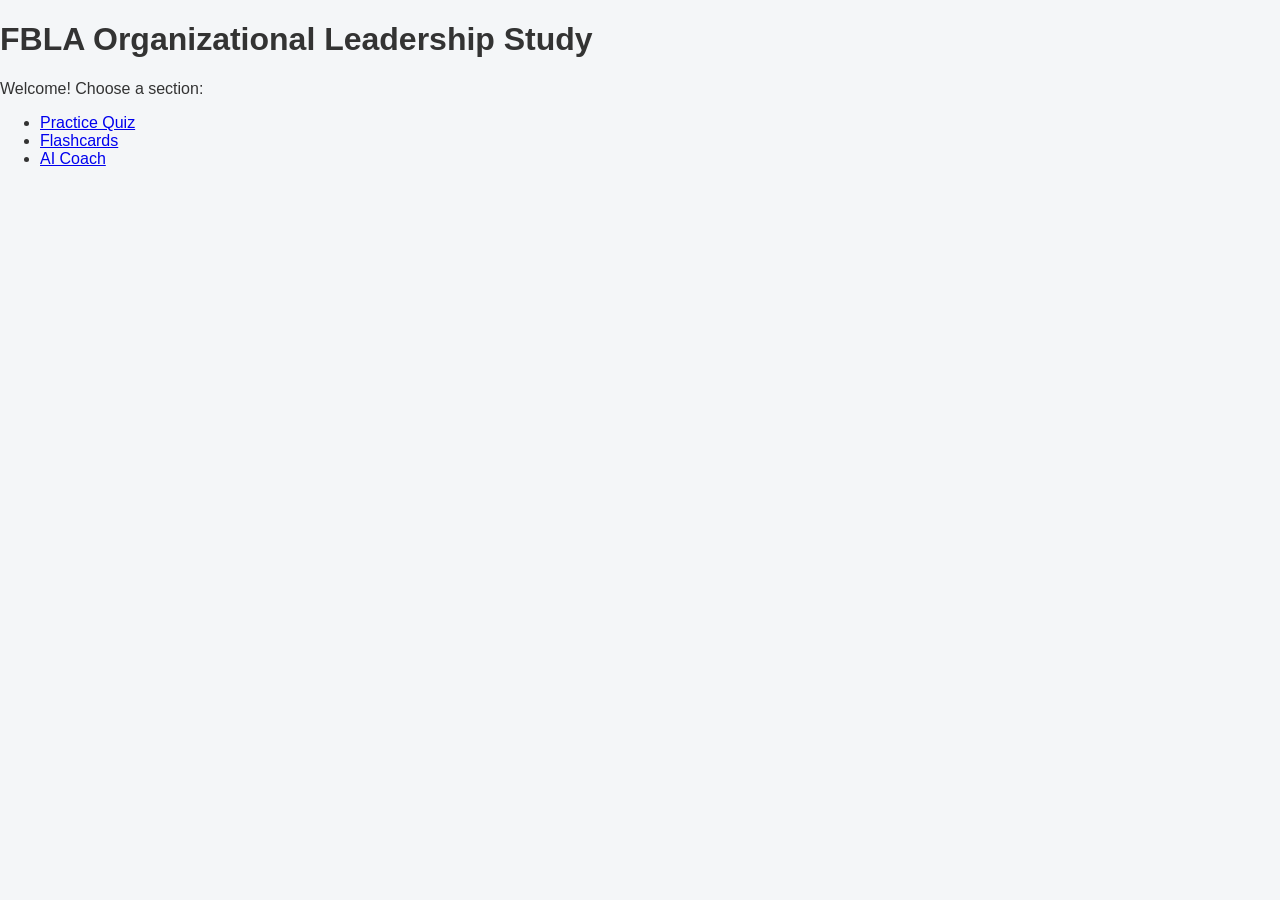
<file: Index.html>
<!DOCTYPE html>
<html>
<head>
  <title>FBLA Org Leadership Study</title>
  <link rel="stylesheet" href="style.css">
</head>
<body>

<h1>FBLA Organizational Leadership Study</h1>

<p>Welcome! Choose a section:</p>

<ul>
  <li><a href="quiz.html">Practice Quiz</a></li>
  <li><a href="flashcards.html">Flashcards</a></li>
  <li><a href="ai.html">AI Coach</a></li>
</ul>

</body>
</html>
</file>
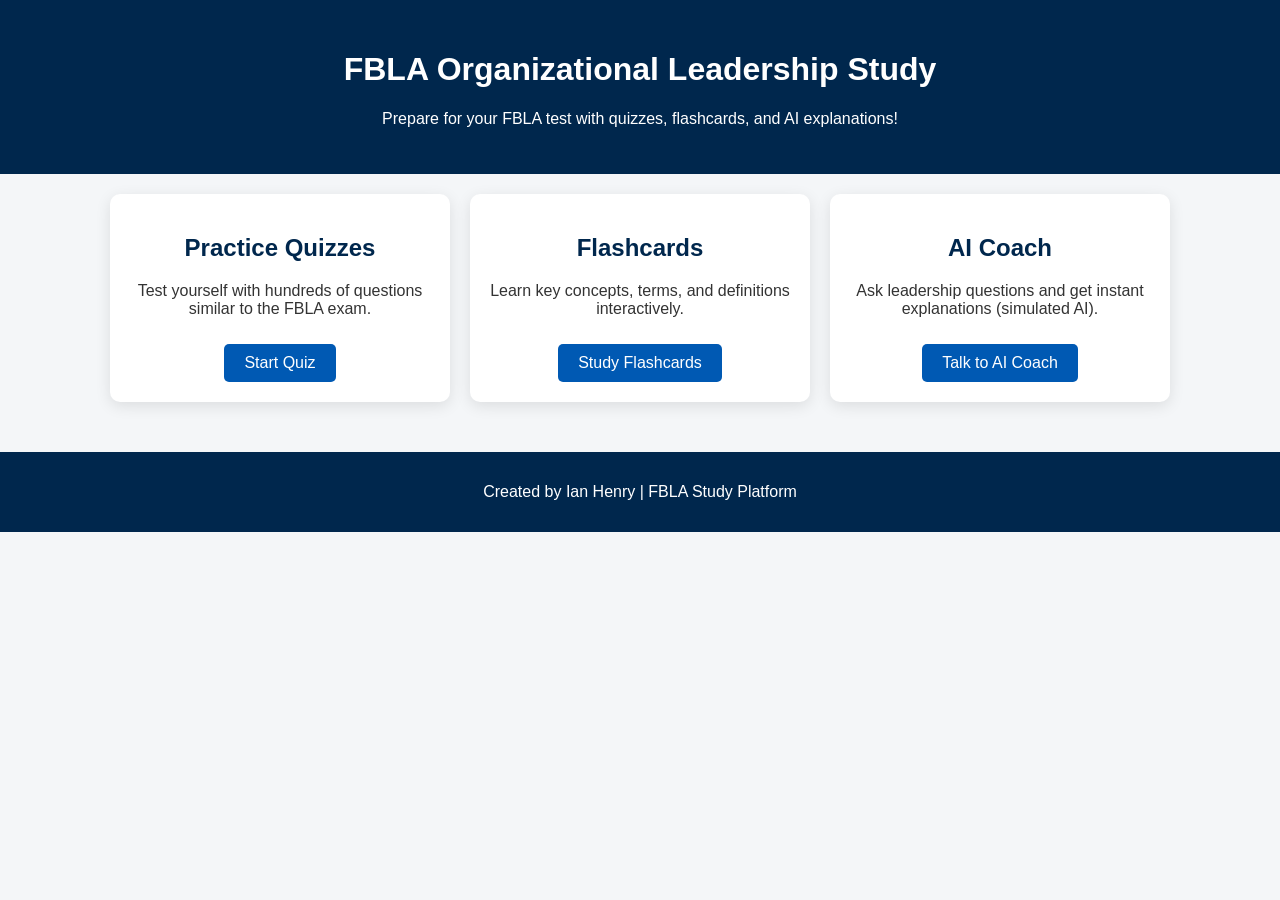
<file: index.html>
<!DOCTYPE html>
<html lang="en">
<head>
  <meta charset="UTF-8">
  <title>FBLA Leadership Study</title>
  <link rel="stylesheet" href="style.css">
</head>
<body>
  <header>
    <h1>FBLA Organizational Leadership Study</h1>
    <p>Prepare for your FBLA test with quizzes, flashcards, and AI explanations!</p>
  </header>

  <main>
    <section class="card">
      <h2>Practice Quizzes</h2>
      <p>Test yourself with hundreds of questions similar to the FBLA exam.</p>
      <a href="quiz.html" class="btn">Start Quiz</a>
    </section>

    <section class="card">
      <h2>Flashcards</h2>
      <p>Learn key concepts, terms, and definitions interactively.</p>
      <a href="flashcards.html" class="btn">Study Flashcards</a>
    </section>

    <section class="card">
      <h2>AI Coach</h2>
      <p>Ask leadership questions and get instant explanations (simulated AI).</p>
      <a href="ai.html" class="btn">Talk to AI Coach</a>
    </section>
  </main>

  <footer>
    <p>Created by Ian Henry | FBLA Study Platform</p>
  </footer>
</body>
</html>
</file>
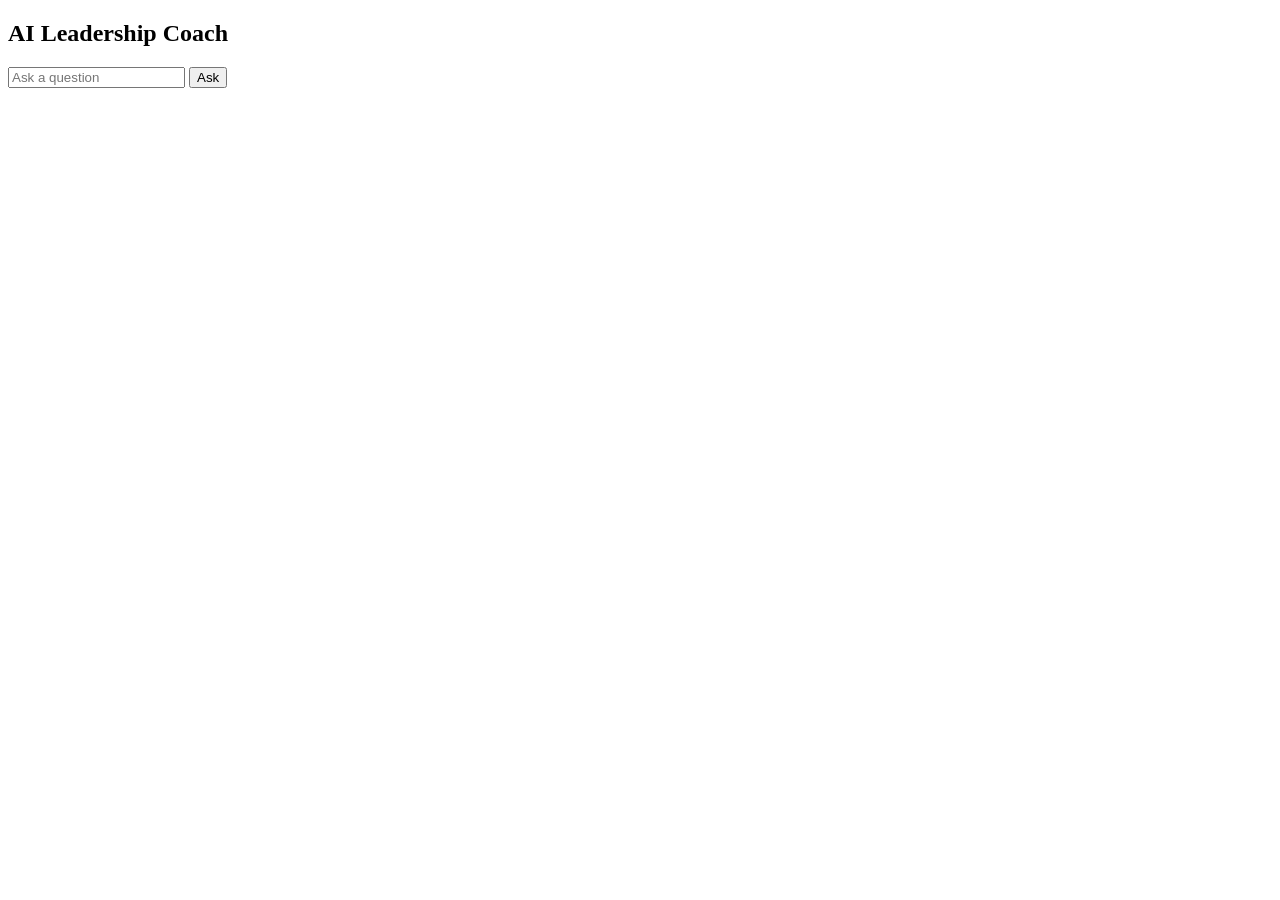
<file: ai.html>
<!DOCTYPE html>
<html>
<head>
  <title>AI Coach</title>
</head>
<body>

<h2>AI Leadership Coach</h2>

<input id="question" placeholder="Ask a question">
<button onclick="answer()">Ask</button>

<p id="response"></p>

<script>
function answer() {
  let q = document.getElementById("question").value.toLowerCase();

  if(q.includes("lmx")) {
    document.getElementById("response").innerText =
      "LMX is a leadership theory focusing on relationships between leaders and followers.";
  } else {
    document.getElementById("response").innerText =
      "Try asking about leadership concepts like communication or LMX.";
  }
}
</script>

</body>
</html>
</file>
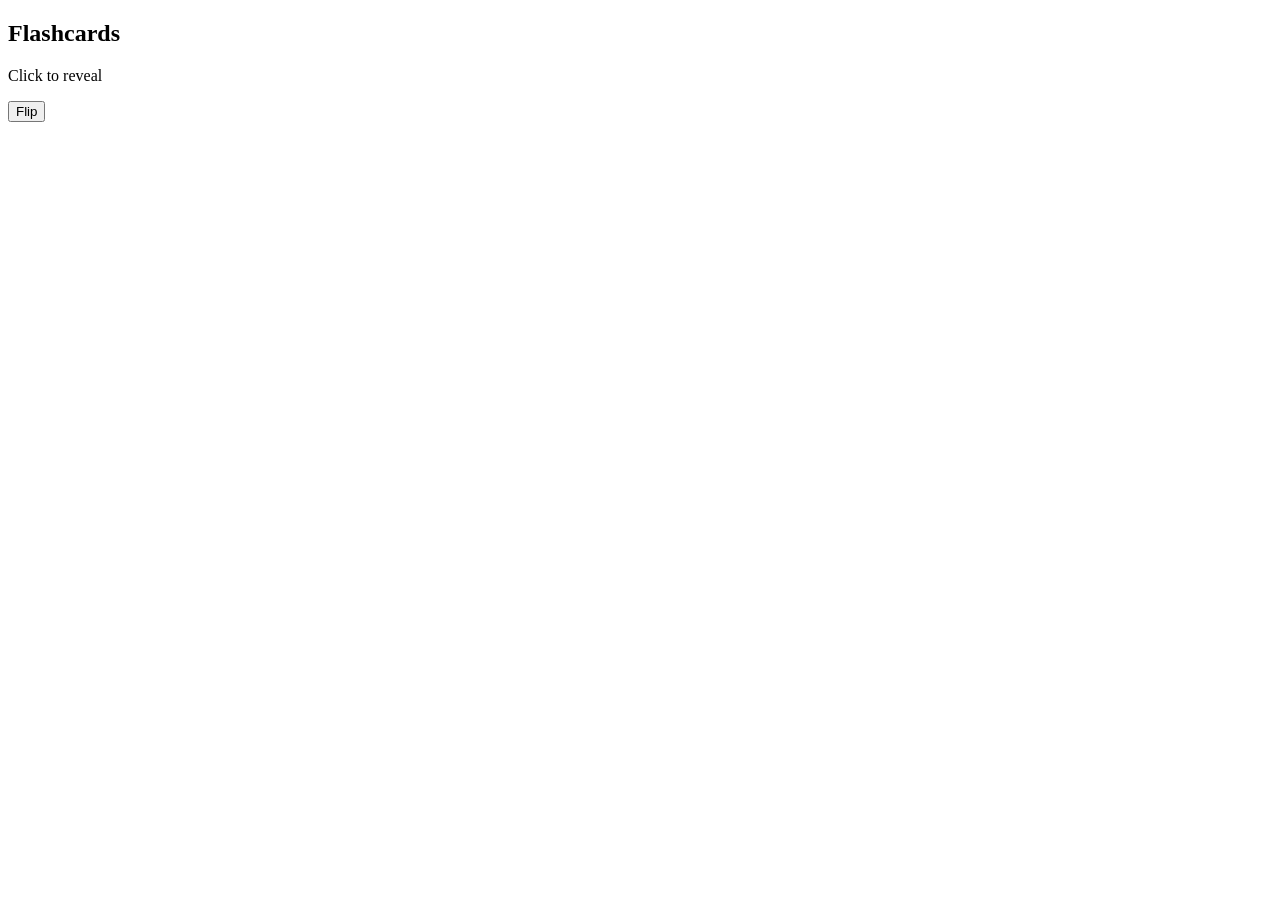
<file: flashcards.html>
<!DOCTYPE html>
<html>
<head>
  <title>Flashcards</title>
</head>
<body>

<h2>Flashcards</h2>

<p id="card">Click to reveal</p>
<button onclick="flip()">Flip</button>

<script>
let flipped = false;

function flip() {
  if(!flipped) {
    document.getElementById("card").innerText = "LMX = Leader Member Exchange";
    flipped = true;
  } else {
    document.getElementById("card").innerText = "Click to reveal";
    flipped = false;
  }
}
</script>

</body>
</html>
</file>
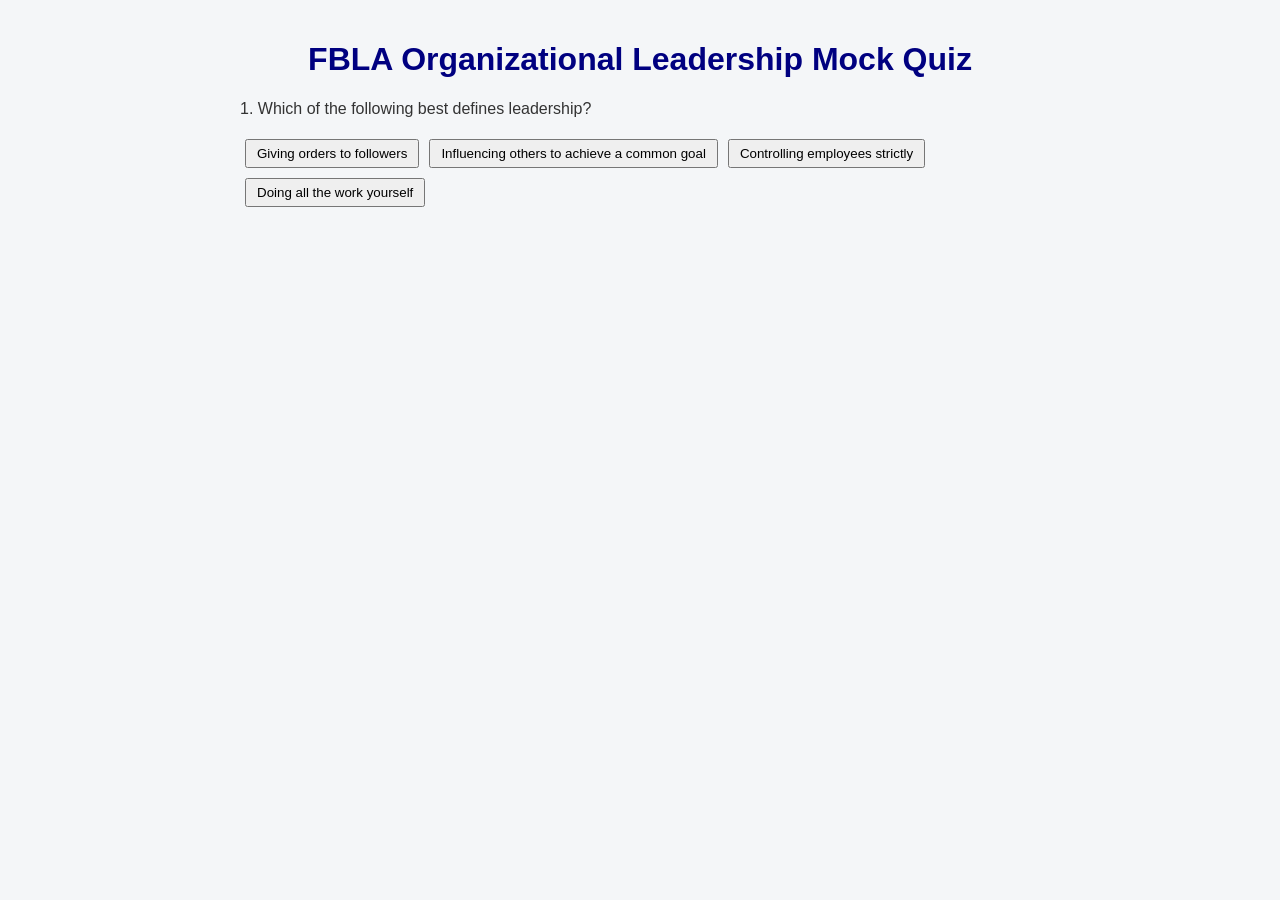
<file: mock-quiz.html>
<!DOCTYPE html>
<html>
<head>
  <title>FBLA Organizational Leadership Mock Quiz</title>
  <link rel="stylesheet" href="style.css">
  <style>
    body { font-family: Arial; text-align: left; padding: 20px; max-width: 800px; margin: auto; }
    h1 { text-align: center; color: navy; }
    button { margin: 5px; padding: 5px 10px; }
    #result { margin-top: 10px; font-weight: bold; }
  </style>
</head>
<body>

<h1>FBLA Organizational Leadership Mock Quiz</h1>
<p id="question"></p>

<div id="options"></div>

<p id="result"></p>
<button id="nextBtn" onclick="nextQuestion()" style="display:none;">Next Question</button>
<p id="score"></p>

<script>
const questions = [
  {
    question: "Which of the following best defines leadership?",
    options: ["Giving orders to followers", "Influencing others to achieve a common goal", "Controlling employees strictly", "Doing all the work yourself"],
    answer: 1
  },
  {
    question: "What is the primary purpose of self-assessment in leadership?",
    options: ["To compare yourself to others", "To identify personal leadership strengths and weaknesses", "To rank team members", "To impress supervisors"],
    answer: 1
  },
  {
    question: "Which characteristic is essential for leaders to handle unexpected challenges?",
    options: ["Resiliency", "Strictness", "Wealth", "Popularity"],
    answer: 0
  },
  {
    question: "Initiative in leadership refers to:",
    options: ["Waiting for instructions", "Taking action without being asked", "Delegating all work", "Avoiding risk"],
    answer: 1
  },
  {
    question: "Leaders who maintain a positive attitude are more likely to:",
    options: ["Lower team morale", "Inspire and motivate their followers", "Avoid taking responsibility", "Focus only on rules"],
    answer: 1
  },
  {
    question: "Which is an interpersonal role for managerial leadership?",
    options: ["Figurehead", "Spokesperson", "Negotiator", "Monitor"],
    answer: 0
  },
  {
    question: "Which is an informational role for managerial leadership?",
    options: ["Leader", "Disseminator", "Liaison", "Entrepreneur"],
    answer: 1
  },
  {
    question: "What is a primary function of a leader as a decision-maker?",
    options: ["Assign tasks only", "Solve problems and allocate resources", "Watch employees", "Avoid conflicts"],
    answer: 1
  },
  {
    question: "A manager acting as a liaison is primarily:",
    options: ["Communicating with people inside and outside the organization", "Approving paperwork", "Monitoring attendance", "Focusing on finances"],
    answer: 0
  },
  {
    question: "Which is an example of the entrepreneurial role of leadership?",
    options: ["Hiring employees", "Developing new initiatives and improvements", "Giving presentations", "Scheduling meetings"],
    answer: 1
  },
  {
    question: "In the communication process, the sender is responsible for:",
    options: ["Interpreting feedback", "Creating and sending the message", "Ignoring the receiver", "Documenting errors"],
    answer: 1
  },
  {
    question: "The receiver in communication:",
    options: ["Encodes the message", "Decodes and interprets the message", "Designs new goals", "Avoids feedback"],
    answer: 1
  },
  {
    question: "Feedback in communication:",
    options: ["Is optional", "Helps the sender know if the message was understood", "Only occurs in emails", "Is only for criticism"],
    answer: 1
  },
  {
    question: "Nonverbal communication includes all EXCEPT:",
    options: ["Facial expressions", "Tone of voice", "Written reports", "Gestures"],
    answer: 2
  },
  {
    question: "Active listening requires:",
    options: ["Interrupting to give your opinion", "Paying attention, asking clarifying questions, and reflecting", "Ignoring body language", "Focusing on your own response"],
    answer: 1
  }
];

// Quiz logic
let currentQuestion = 0;
let score = 0;

function showQuestion() {
  document.getElementById("result").innerText = "";
  document.getElementById("nextBtn").style.display = "none";
  const q = questions[currentQuestion];
  document.getElementById("question").innerText = `${currentQuestion + 1}. ${q.question}`;

  const optionsDiv = document.getElementById("options");
  optionsDiv.innerHTML = "";
  q.options.forEach((opt, i) => {
    const btn = document.createElement("button");
    btn.innerText = opt;
    btn.onclick = () => checkAnswer(i);
    optionsDiv.appendChild(btn);
  });
}

function checkAnswer(selected) {
  const q = questions[currentQuestion];
  if(selected === q.answer) {
    document.getElementById("result").innerText = "✅ Correct!";
    score++;
  } else {
    document.getElementById("result").innerText = `❌ Wrong! Correct answer: ${q.options[q.answer]}`;
  }
  document.getElementById("nextBtn").style.display = "inline";
  Array.from(document.getElementById("options").children).forEach(btn => btn.disabled = true);
}

function nextQuestion() {
  currentQuestion++;
  if(currentQuestion < questions.length) {
    showQuestion();
  } else {
    document.getElementById("question").innerText = "🎉 Quiz Complete!";
    document.getElementById("options").innerHTML = "";
    document.getElementById("result").innerText = `Your Score: ${score} / ${questions.length}`;
    document.getElementById("nextBtn").style.display = "none";
  }
}

// Start quiz
showQuestion();
</script>

</body>
</html>
</file>
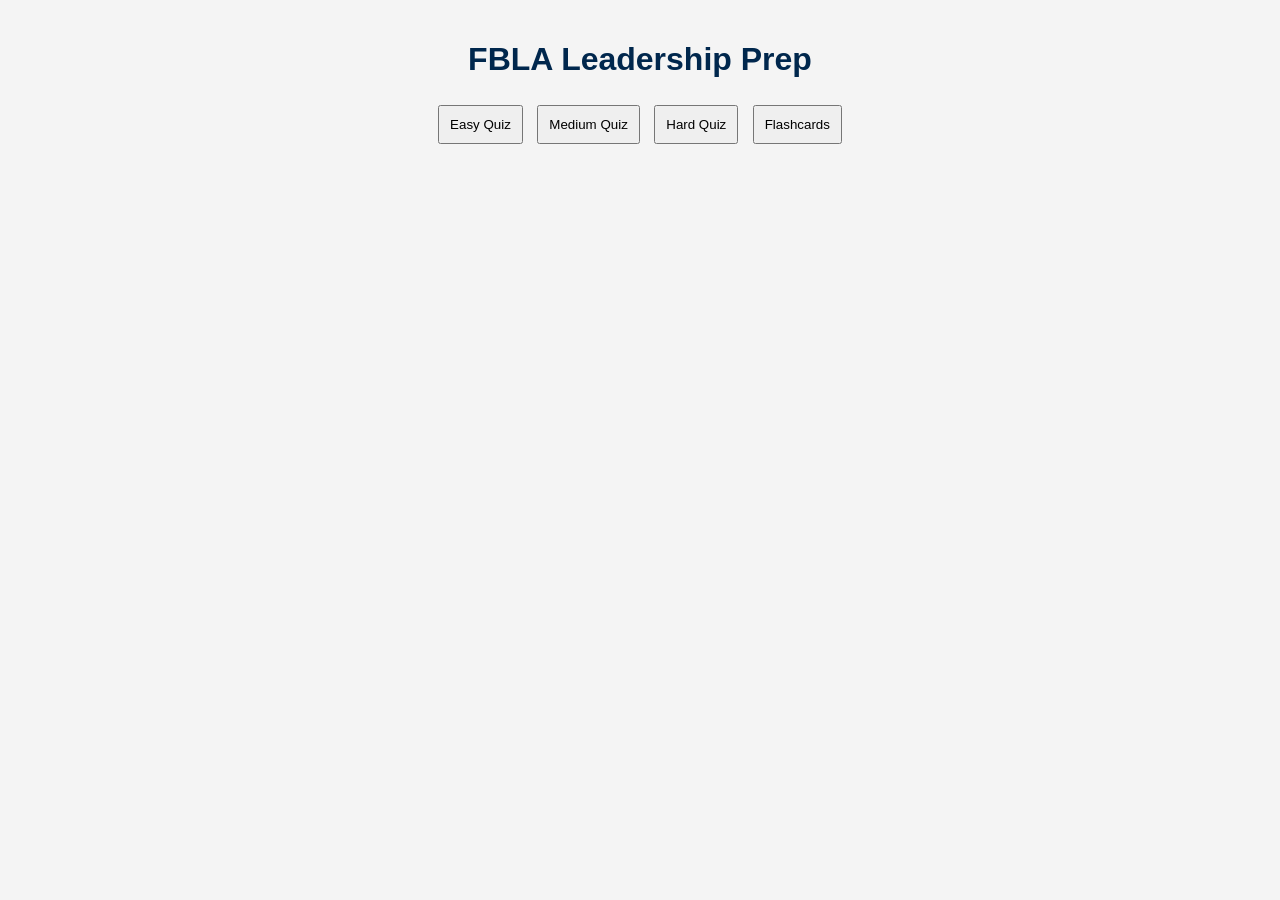
<file: quiz.html>
<!DOCTYPE html>
<html lang="en">
<head>
<meta charset="UTF-8">
<title>FBLA Leadership Prep</title>

<style>
body { font-family: Arial; max-width: 900px; margin:auto; padding:20px; background:#f4f4f4; }
h1 { text-align:center; color:#00274d; }
button { padding:10px; margin:5px; cursor:pointer; }
#options button { display:block; width:100%; margin-bottom:8px; }
#timer { font-weight:bold; color:red; }
#menu { text-align:center; margin-bottom:20px; }
</style>

</head>
<body>

<h1>FBLA Leadership Prep</h1>

<div id="menu">
  <button onclick="startQuiz('easy')">Easy Quiz</button>
  <button onclick="startQuiz('medium')">Medium Quiz</button>
  <button onclick="startQuiz('hard')">Hard Quiz</button>
  <button onclick="startFlashcards()">Flashcards</button>
</div>

<div id="quizArea" style="display:none;">
  <div id="timer"></div>
  <p id="question"></p>
  <div id="options"></div>
  <p id="result"></p>
  <button onclick="nextQuestion()" id="nextBtn" style="display:none;">Next</button>
</div>

<div id="flashcardArea" style="display:none; text-align:center;">
  <h2 id="flashQ"></h2>
  <button onclick="showAnswer()">Show Answer</button>
  <p id="flashA"></p>
  <button onclick="nextFlash()">Next</button>
</div>

<div id="score"></div>

<script src="questions.js"></script>

<script>
let questions = [];
let current = 0;
let score = 0;
let timer;
let timeLeft = 30;

/* ===== START QUIZ ===== */
function startQuiz(level){
  document.getElementById("menu").style.display="none";
  document.getElementById("quizArea").style.display="block";

  questions = questionPool.filter(q => q.difficulty === level)
    .sort(()=>0.5-Math.random())
    .slice(0,100);

  current = 0;
  score = 0;
  showQuestion();
}

/* ===== TIMER ===== */
function startTimer(){
  clearInterval(timer);
  timeLeft = 30;
  timer = setInterval(()=>{
    document.getElementById("timer").innerText = "Time: "+timeLeft;
    timeLeft--;
    if(timeLeft < 0){
      clearInterval(timer);
      document.getElementById("result").innerText="⏰ Time’s up!";
      document.getElementById("nextBtn").style.display="block";
    }
  },1000);
}

/* ===== SHOW QUESTION ===== */
function showQuestion(){
  let q = questions[current];
  document.getElementById("question").innerText = q.question;
  let optDiv = document.getElementById("options");
  optDiv.innerHTML="";
  document.getElementById("result").innerText="";
  document.getElementById("nextBtn").style.display="none";

  startTimer();

  q.options.forEach((opt,i)=>{
    let btn = document.createElement("button");
    btn.innerText = opt;
    btn.onclick = ()=>checkAnswer(i);
    optDiv.appendChild(btn);
  });
}

/* ===== CHECK ANSWER ===== */
function checkAnswer(i){
  clearInterval(timer);
  let q = questions[current];
  if(i === q.answer){
    score++;
    document.getElementById("result").innerText="✅ Correct";
  } else {
    document.getElementById("result").innerText="❌ Correct: "+q.options[q.answer];
  }
  document.getElementById("nextBtn").style.display="block";
}

/* ===== NEXT QUESTION ===== */
function nextQuestion(){
  current++;
  if(current < questions.length){
    showQuestion();
  } else {
    endQuiz();
  }
}

/* ===== END QUIZ ===== */
function endQuiz(){
  document.getElementById("quizArea").style.display="none";
  let percent = Math.round((score/questions.length)*100);

  let grade = percent>=90?"A":percent>=80?"B":percent>=70?"C":"D";

  document.getElementById("score").innerHTML =
    `<h2>Score: ${score}/${questions.length}</h2>
     <h3>${percent}% (${grade})</h3>
     <button onclick="location.reload()">Restart</button>`;
}

/* ===== FLASHCARDS ===== */
let flashIndex = 0;

function startFlashcards(){
  document.getElementById("menu").style.display="none";
  document.getElementById("flashcardArea").style.display="block";

  questions = [...questionPool].sort(()=>0.5-Math.random());
  flashIndex = 0;
  showFlash();
}

function showFlash(){
  let q = questions[flashIndex];
  document.getElementById("flashQ").innerText = q.question;
  document.getElementById("flashA").innerText = "";
}

function showAnswer(){
  let q = questions[flashIndex];
  document.getElementById("flashA").innerText = q.options[q.answer];
}

function nextFlash(){
  flashIndex++;
  if(flashIndex < questions.length){
    showFlash();
  } else {
    location.reload();
  }
}
</script>

<script src="questions.js"></script>
<script>
console.log("JS LOADED"); // debug check

let questions = [];
let current = 0;
let score = 0;

/* TEST BUTTON CLICK */
function startQuiz(level){
  console.log("BUTTON CLICKED:", level);

  questions = questionPool.filter(q => q.difficulty === level);

  if(questions.length === 0){
    alert("No questions found for this level!");
    return;
  }

  current = 0;
  showQuestion();
}

function showQuestion(){
  const q = questions[current];
  document.getElementById("question").innerText = q.question;

  const optionsDiv = document.getElementById("options");
  optionsDiv.innerHTML = "";

  q.options.forEach((opt,i)=>{
    const btn = document.createElement("button");
    btn.innerText = opt;
    btn.onclick = () => nextQuestion();
    optionsDiv.appendChild(btn);
  });
}
</script>


</body>
</html>
</file>
<file: style.css>
body {
  font-family: 'Segoe UI', Tahoma, Geneva, Verdana, sans-serif;
  margin: 0;
  padding: 0;
  background-color: #f4f6f8;
  color: #333;
}

header {
  background-color: #00274d;
  color: #fff;
  padding: 30px 20px;
  text-align: center;
}

main {
  display: flex;
  flex-wrap: wrap;
  justify-content: center;
  padding: 20px;
  gap: 20px;
}

.card {
  background-color: #fff;
  border-radius: 10px;
  padding: 20px;
  width: 300px;
  box-shadow: 0px 4px 15px rgba(0,0,0,0.1);
  text-align: center;
}

.card h2 {
  color: #00274d;
}

.btn {
  display: inline-block;
  margin-top: 10px;
  padding: 10px 20px;
  background-color: #0059b3;
  color: #fff;
  text-decoration: none;
  border-radius: 5px;
}

.btn:hover {
  background-color: #003d80;
}

footer {
  background-color: #00274d;
  color: #fff;
  text-align: center;
  padding: 15px;
  margin-top: 30px;
}
</file>
